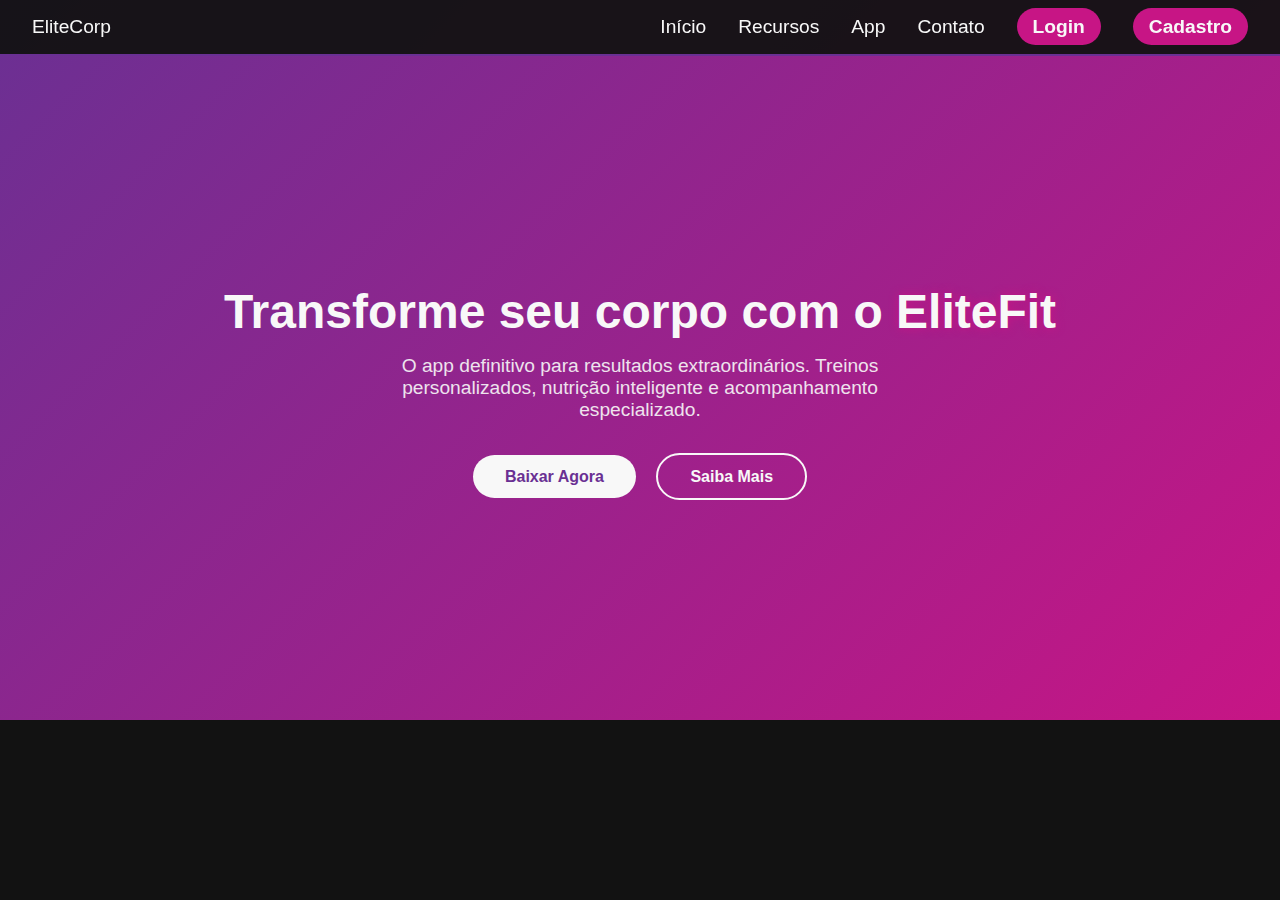
<file: index.html>
<!DOCTYPE html>
<html lang="pt-BR">
<head>
  <meta charset="UTF-8" />
  <meta name="viewport" content="width=device-width, initial-scale=1" />
  <title>EliteCorp - EliteFit App</title>
  <link rel="stylesheet" href="style.css" />
  <link rel="stylesheet" href="https://cdnjs.cloudflare.com/ajax/libs/font-awesome/6.4.0/css/all.min.css" />
</head>
<body>
  <!-- Header -->
  <header>
    EliteCorp
    <nav>
      <ul>
        <li><a href="index.html">Início</a></li>
        <li><a href="recursos.html">Recursos</a></li>
        <li><a href="app.html">App</a></li>
        <li><a href="contato.html">Contato</a></li>
        <li><a href="login.html" class="btn-login">Login</a></li>
        <li><a href="cadastro.html" class="btn-cadastro">Cadastro</a></li>
      </ul>
    </nav>
  </header>
  
  <!-- Modal de Cadastro -->
  <div id="cadastro-modal" class="modal">
    <div class="modal-content">
      <span id="close-cadastro" class="close-modal">&times;</span>
      <h2>Cadastro EliteFit</h2>
      <form id="cadastro-form">
        <label for="cadastro-email">Email</label>
        <input type="email" id="cadastro-email" placeholder="Digite seu email" required />
        <label for="cadastro-password">Senha</label>
        <input type="password" id="cadastro-password" placeholder="Digite sua senha" required />
        <button type="submit" class="btn-submit">Cadastrar</button>
      </form>
    </div>
  </div>

  <!-- Modal de Login -->
  <div id="login-modal" class="modal">
    <div class="modal-content">
      <span id="close-login" class="close-modal">&times;</span>
      <h2>Login EliteFit</h2>
      <form id="login-form">
        <label for="login-email">Email</label>
        <input type="email" id="login-email" placeholder="Digite seu email" required />
        <label for="login-password">Senha</label>
        <input type="password" id="login-password" placeholder="Digite sua senha" required />
        <button type="submit" class="btn-submit">Entrar</button>
      </form>
    </div>
  </div>

  <!-- Hero Section -->
  <section id="home" class="hero">
    <div class="hero-content">
      <h1>Transforme seu corpo com o <span>EliteFit</span></h1>
      <p>O app definitivo para resultados extraordinários. Treinos personalizados, nutrição inteligente e acompanhamento especializado.</p>
      <a href="#" class="btn-primary">Baixar Agora</a>
      <a href="recursos.html" class="btn-secondary">Saiba Mais</a>
    </div>
  </section>

  <!-- Scripts -->
  <script type="module" src="firebase.js"></script>
  <link rel="stylesheet" href="https://github.com/BrenoNalay/SiteElite.git">
</body>
</html>
</file>
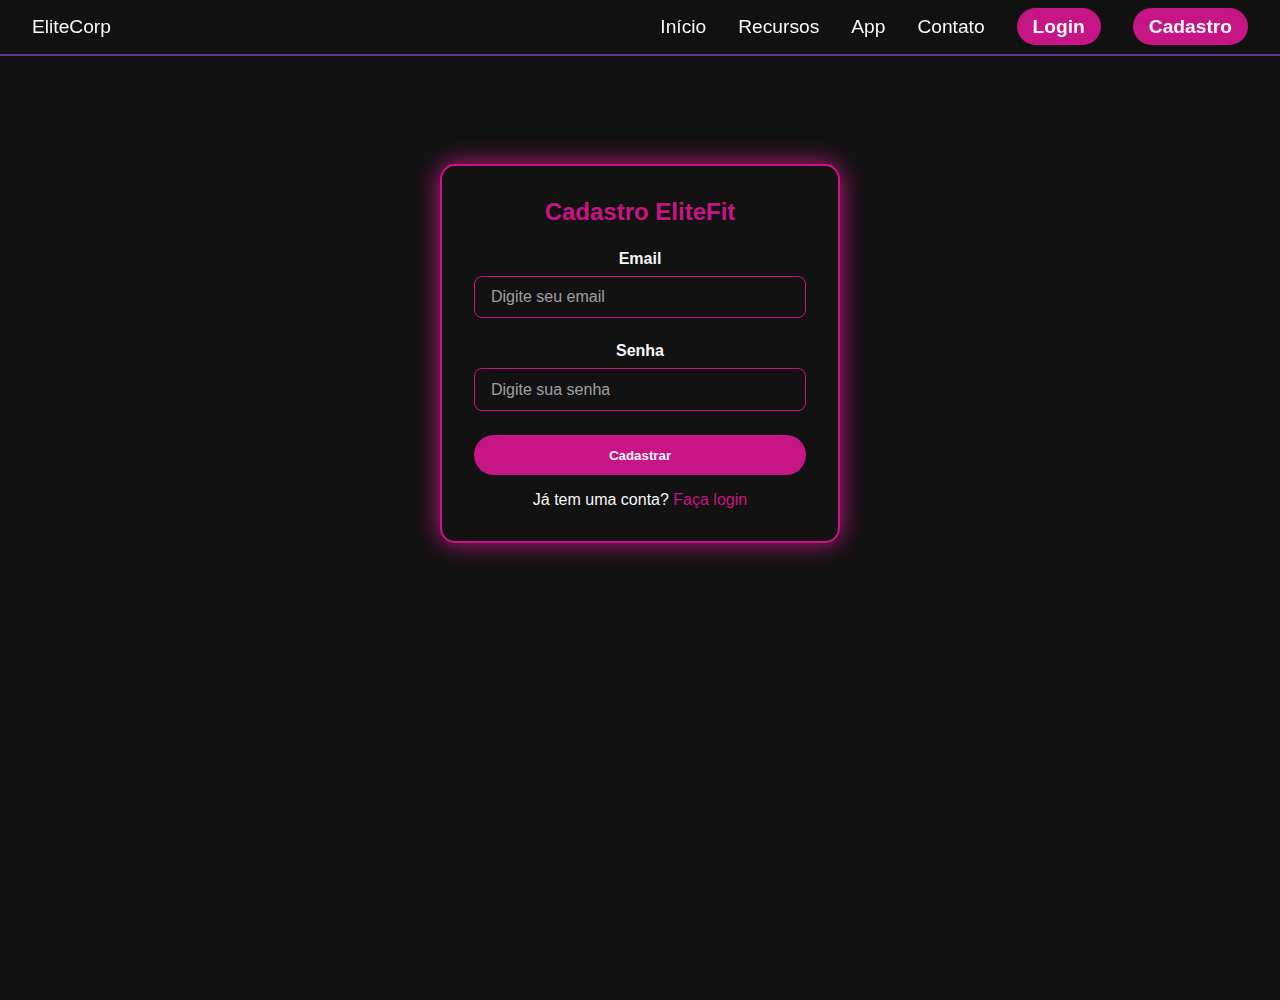
<file: cadastro.html>
<!DOCTYPE html>
<html lang="pt-BR">
<head>
  <meta charset="UTF-8" />
  <meta name="viewport" content="width=device-width, initial-scale=1" />
  <title>Cadastro - EliteFit</title>
  <link rel="stylesheet" href="style.css" />
  <link rel="stylesheet" href="https://cdnjs.cloudflare.com/ajax/libs/font-awesome/6.4.0/css/all.min.css" />
</head>
<body>
  <!-- Header -->
  <header>
    EliteCorp
    <nav>
      <ul>
        <li><a href="index.html">Início</a></li>
        <li><a href="recursos.html">Recursos</a></li>
        <li><a href="app.html">App</a></li>
        <li><a href="contato.html">Contato</a></li>
        <li><a href="login.html" class="btn-login">Login</a></li>
        <li><a href="cadastro.html" class="btn-cadastro">Cadastro</a></li>
      </ul>
    </nav>
  </header>

  <!-- Cadastro Page -->
  <section class="section" style="margin-top: 100px;">
    <div class="modal-content" style="margin: auto; box-shadow: 0 0 25px var(--pink);">
      <h2>Cadastro EliteFit</h2>
      <form id="cadastro-form">
        <label for="cadastro-email">Email</label>
        <input type="email" id="cadastro-email" placeholder="Digite seu email" required />
        <label for="cadastro-password">Senha</label>
        <input type="password" id="cadastro-password" placeholder="Digite sua senha" required />
        <button type="submit" class="btn-submit">Cadastrar</button>
      </form>
      <p style="text-align:center; margin-top:1rem;">
        Já tem uma conta? <a href="login.html" style="color:var(--pink); text-decoration:none;">Faça login</a>
      </p>
    </div>
  </section>

  <script type="module" src="firebase.js"></script>
</body>
</html>
</file>
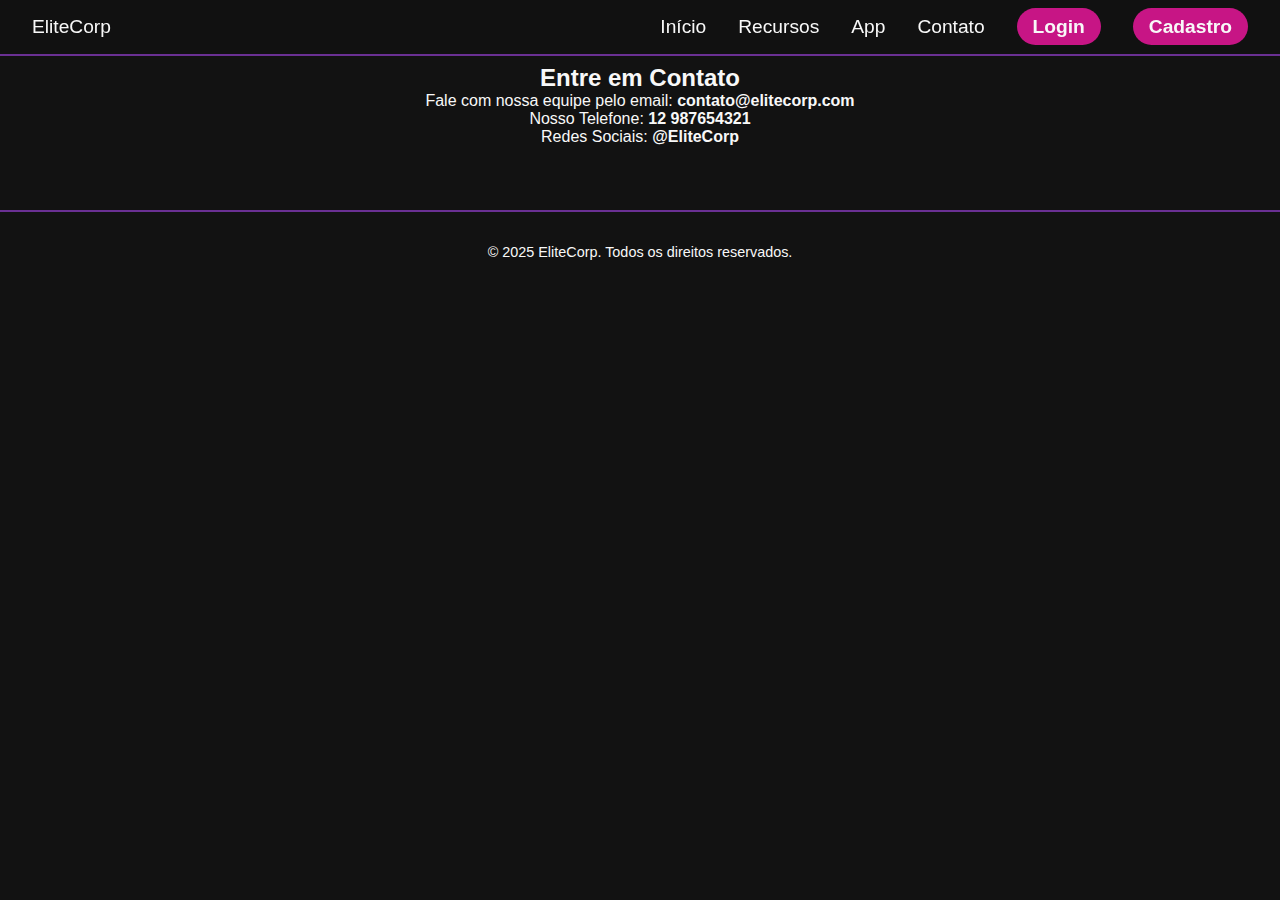
<file: contato.html>
<!DOCTYPE html>
<html lang="pt-BR">
<head>
  <meta charset="UTF-8" />
  <meta name="viewport" content="width=device-width, initial-scale=1" />
  <title>EliteCorp - Contato</title>
  <link rel="stylesheet" href="style.css" />
  <link rel="stylesheet" href="https://cdnjs.cloudflare.com/ajax/libs/font-awesome/6.4.0/css/all.min.css" />
</head>
<body>
  <!-- Header -->
  <header>
    EliteCorp
    <nav>
      <ul>
        <li><a href="index.html">Início</a></li>
        <li><a href="recursos.html">Recursos</a></li>
        <li><a href="app.html">App</a></li>
        <li><a href="contato.html">Contato</a></li>
        <li><a href="login.html" class="btn-login">Login</a></li>
        <li><a href="cadastro.html" class="btn-cadastro">Cadastro</a></li>
      </ul>
    </nav>
  </header>

  <!-- Modal de Cadastro -->
  <div id="cadastro-modal" class="modal">
    <div class="modal-content">
      <span id="close-cadastro" class="close-modal">&times;</span>
      <h2>Cadastro EliteFit</h2>
      <form id="cadastro-form">
        <label for="cadastro-email">Email</label>
        <input type="email" id="cadastro-email" placeholder="Digite seu email" required />
        <label for="cadastro-password">Senha</label>
        <input type="password" id="cadastro-password" placeholder="Digite sua senha" required />
        <button type="submit" class="btn-submit">Cadastrar</button>
      </form>
    </div>
  </div>

  <!-- Modal de Login -->
  <div id="login-modal" class="modal">
    <div class="modal-content">
      <span id="close-login" class="close-modal">&times;</span>
      <h2>Login EliteFit</h2>
      <form id="login-form">
        <label for="login-email">Email</label>
        <input type="email" id="login-email" placeholder="Digite seu email" required />
        <label for="login-password">Senha</label>
        <input type="password" id="login-password" placeholder="Digite sua senha" required />
        <button type="submit" class="btn-submit">Entrar</button>
      </form>
    </div>
  </div>

  <!-- Conteúdo da página Contato -->
  <section id="contato" class="section">
    <h2>Entre em Contato</h2>
    <p>Fale com nossa equipe pelo email: <strong>contato@elitecorp.com</strong></p>
    <p>Nosso Telefone: <strong>12 987654321</strong></p>
    <p>Redes Sociais: <strong>@EliteCorp</strong></p>
  </section>

  <!-- Footer -->
  <footer id="contact">
    <p>© 2025 EliteCorp. Todos os direitos reservados.</p>
  </footer>

  <!-- Scripts -->
  <script type="module" src="firebase.js"></script>
</body>
</html>
</file>
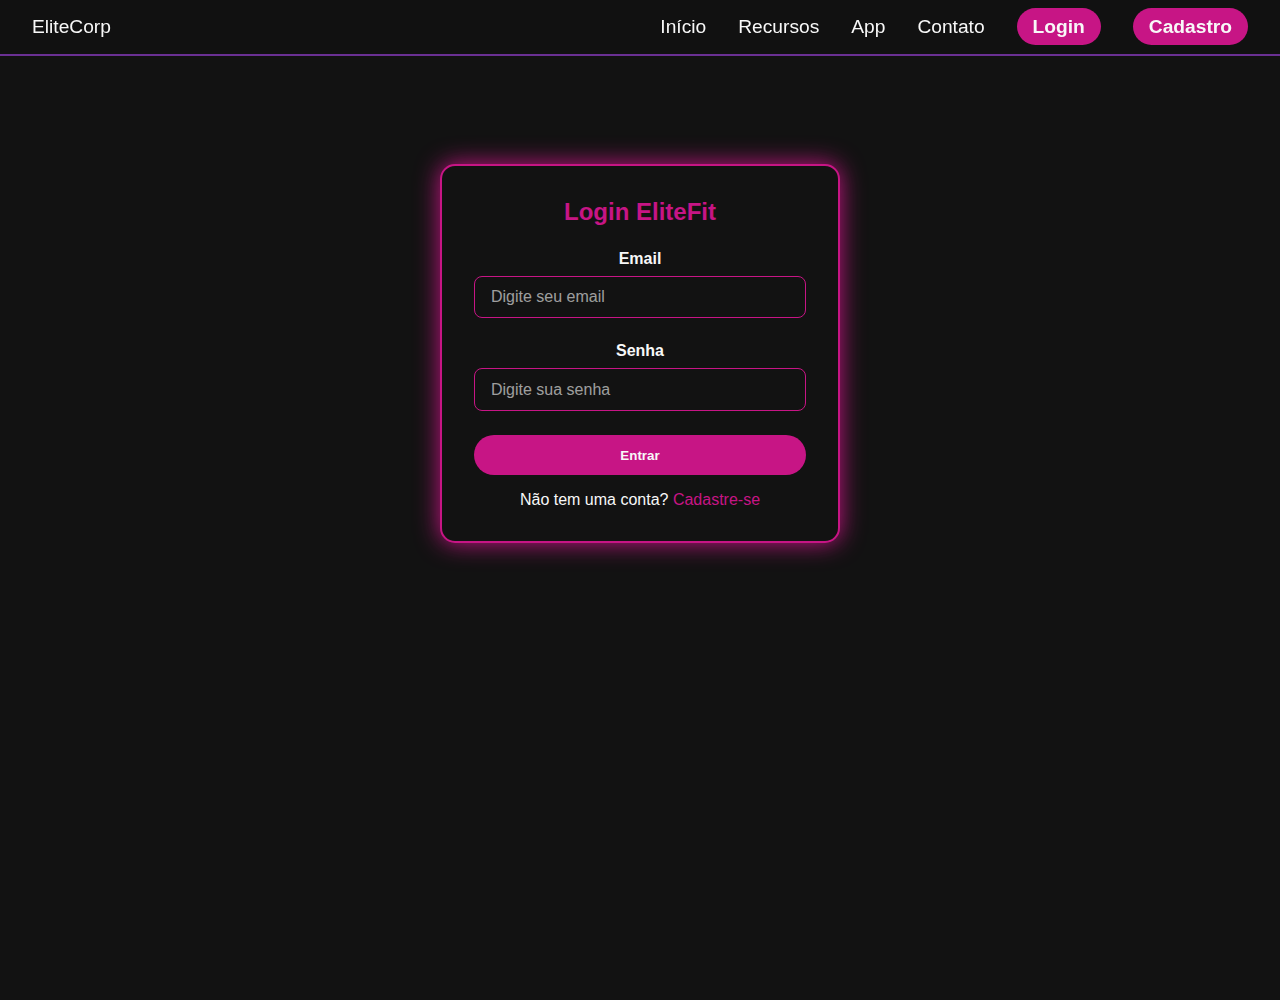
<file: login.html>
<!DOCTYPE html>
<html lang="pt-BR">
<head>
  <meta charset="UTF-8" />
  <meta name="viewport" content="width=device-width, initial-scale=1" />
  <title>Login - EliteFit</title>
  <link rel="stylesheet" href="style.css" />
  <link rel="stylesheet" href="https://cdnjs.cloudflare.com/ajax/libs/font-awesome/6.4.0/css/all.min.css" />
</head>
<body>
  <!-- Header -->
  <header>
    EliteCorp
    <nav>
      <ul>
        <li><a href="index.html">Início</a></li>
        <li><a href="recursos.html">Recursos</a></li>
        <li><a href="app.html">App</a></li>
        <li><a href="contato.html">Contato</a></li>
        <li><a href="login.html" class="btn-login">Login</a></li>
        <li><a href="cadastro.html" class="btn-cadastro">Cadastro</a></li>
      </ul>
    </nav>
  </header>

  <!-- Login Page -->
  <section class="section" style="margin-top: 100px;">
    <div class="modal-content" style="margin: auto; box-shadow: 0 0 25px var(--pink);">
      <h2>Login EliteFit</h2>
      <form id="login-form">
        <label for="login-email">Email</label>
        <input type="email" id="login-email" placeholder="Digite seu email" required />
        <label for="login-password">Senha</label>
        <input type="password" id="login-password" placeholder="Digite sua senha" required />
        <button type="submit" class="btn-submit">Entrar</button>
      </form>
      <p style="text-align:center; margin-top:1rem;">
        Não tem uma conta? <a href="cadastro.html" style="color:var(--pink); text-decoration:none;">Cadastre-se</a>
      </p>
    </div>
  </section>

  <script type="module" src="firebase.js"></script>
</body>
</html>
</file>
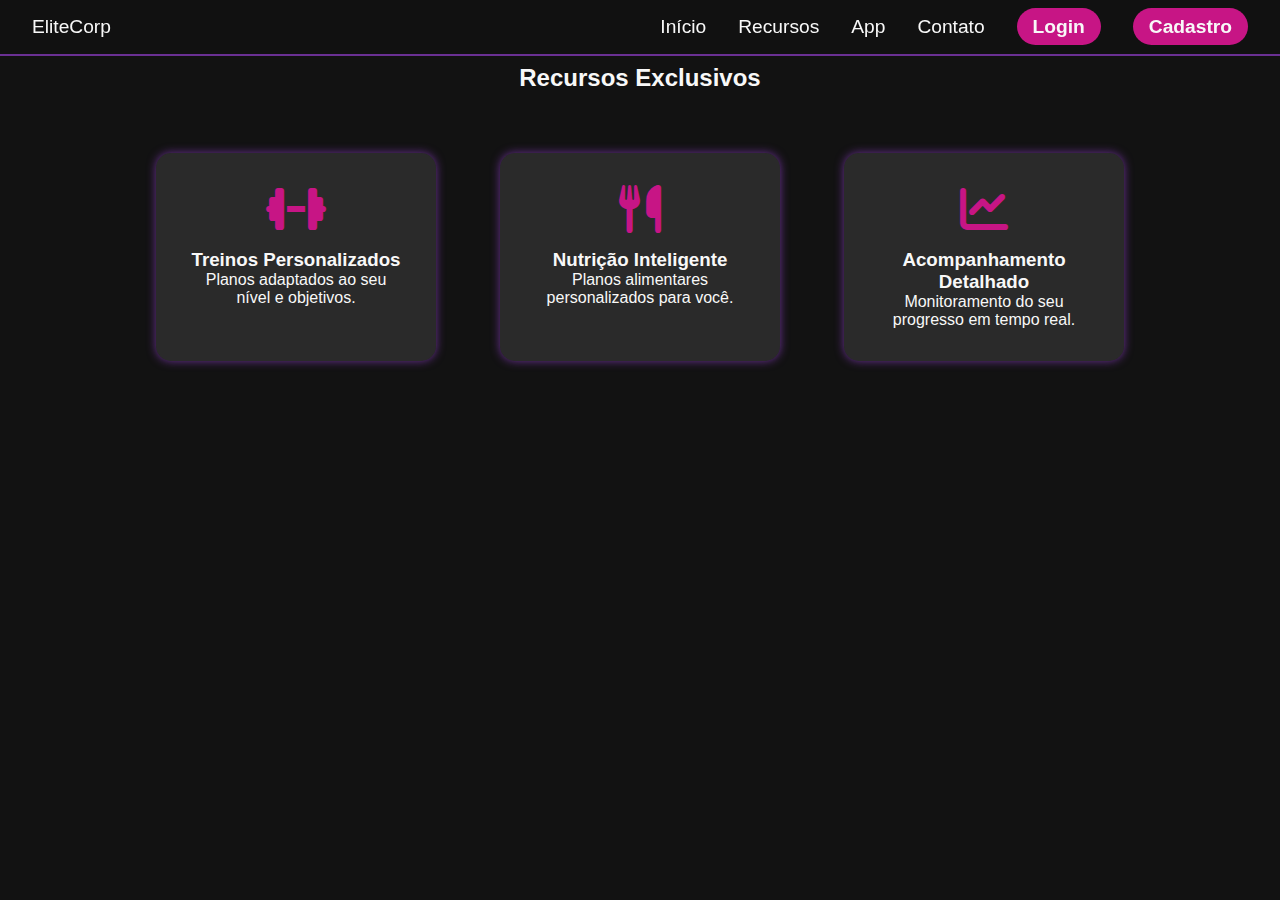
<file: recursos.html>
<!DOCTYPE html>
<html lang="pt-BR">
<head>
  <meta charset="UTF-8" />
  <meta name="viewport" content="width=device-width, initial-scale=1" />
  <title>EliteCorp - Recursos EliteFit</title>
  <link rel="stylesheet" href="style.css" />
  <link rel="stylesheet" href="https://cdnjs.cloudflare.com/ajax/libs/font-awesome/6.4.0/css/all.min.css" />
</head>
<body>
  <!-- Header -->
  <header>
    EliteCorp
    <nav>
      <ul>
        <li><a href="index.html">Início</a></li>
        <li><a href="recursos.html">Recursos</a></li>
        <li><a href="app.html">App</a></li>
        <li><a href="contato.html">Contato</a></li>
        <li><a href="login.html" class="btn-login">Login</a></li>
        <li><a href="cadastro.html" class="btn-cadastro">Cadastro</a></li>
      </ul>
    </nav>
  </header>

  <!-- Modal de Cadastro -->
  <div id="cadastro-modal" class="modal">
    <div class="modal-content">
      <span id="close-cadastro" class="close-modal">&times;</span>
      <h2>Cadastro EliteFit</h2>
      <form id="cadastro-form">
        <label for="cadastro-email">Email</label>
        <input type="email" id="cadastro-email" placeholder="Digite seu email" required />
        <label for="cadastro-password">Senha</label>
        <input type="password" id="cadastro-password" placeholder="Digite sua senha" required />
        <button type="submit" class="btn-submit">Cadastrar</button>
      </form>
    </div>
  </div>

  <!-- Modal de Login -->
  <div id="login-modal" class="modal">
    <div class="modal-content">
      <span id="close-login" class="close-modal">&times;</span>
      <h2>Login EliteFit</h2>
      <form id="login-form">
        <label for="login-email">Email</label>
        <input type="email" id="login-email" placeholder="Digite seu email" required />
        <label for="login-password">Senha</label>
        <input type="password" id="login-password" placeholder="Digite sua senha" required />
        <button type="submit" class="btn-submit">Entrar</button>
      </form>
    </div>
  </div>

  <!-- Features Section -->
  <section id="features" class="section">
    <h2>Recursos Exclusivos</h2>
    <div class="features-grid">
      <div class="feature-card">
        <i class="fas fa-dumbbell icon"></i>
        <h3>Treinos Personalizados</h3>
        <p>Planos adaptados ao seu nível e objetivos.</p>
      </div>
      <div class="feature-card">
        <i class="fas fa-utensils icon"></i>
        <h3>Nutrição Inteligente</h3>
        <p>Planos alimentares personalizados para você.</p>
      </div>
      <div class="feature-card">
        <i class="fas fa-chart-line icon"></i>
        <h3>Acompanhamento Detalhado</h3>
        <p>Monitoramento do seu progresso em tempo real.</p>
      </div>
    </div>
  </section>

  <!-- Scripts -->
  <script type="module" src="firebase.js"></script>
</body>
</html>
</file>
<file: style.css>
/* Variáveis de cor */
:root {
  --black: #121212;
  --purple: #6a3093;
  --pink: #c71585;
  --white: #f8f8f8;
}

/* Reset básico */
* {
  margin: 0;
  padding: 0;
  box-sizing: border-box;
  font-family: 'Segoe UI', Tahoma, Geneva, Verdana, sans-serif;
}

body {
  background-color: var(--black);
  color: var(--white);
  min-height: 100vh;
}

/* Header */
header {
  font-size: larger;
  font: optional;
  position: fixed;
  top: 0;
  width: 100%;
  background: rgba(18, 18, 18, 0.95);
  display: flex;
  justify-content: space-between;
  align-items: center;
  padding: 1rem 2rem;
  border-bottom: 2px solid var(--purple);
  z-index: 1000;
}
nav ul {
  list-style: none;
  display: flex;
  gap: 2rem;
}

nav ul.active {
  display: block;
  position: absolute;
  top: 60px;
  right: 2rem;
  background: var(--black);
  padding: 1rem 2rem;
  border-radius: 8px;
  box-shadow: 0 0 10px var(--pink);
  flex-direction: column;
}

nav a {
  color: var(--white);
  text-decoration: none;
  font-weight: 500;
  transition: color 0.3s;
}

nav a:hover {
  color: var(--pink);
}

.btn-login {
  background: var(--pink);
  border: none;
  padding: 0.5rem 1rem;
  border-radius: 20px;
  color: var(--white);
  cursor: pointer;
  font-weight: 600;
  transition: background 0.3s;
}

.btn-cadastro {
   background: var(--pink);
  border: none;
  padding: 0.5rem 1rem;
  border-radius: 20px;
  color: var(--white);
  cursor: pointer;
  font-weight: 600;
  transition: background 0.3s;
}

.btn-login:hover {
  background: var(--purple);
}

.mobile-menu-btn {
  display: none;
  background: none;
  border: none;
  color: var(--white);
  font-size: 1.5rem;
  cursor: pointer;
}

/* Hero */
.hero {
  padding: 8rem 2rem 4rem;
  text-align: center;
  background: linear-gradient(135deg, var(--purple), var(--pink));
  min-height: 80vh;
  display: flex;
  flex-direction: column;
  justify-content: center;
}

.hero h1 {
  font-size: 3rem;
  margin-bottom: 1rem;
}

.hero h1 span {
  color: var(--white);
  text-shadow: 0 0 10px var(--pink);
}

.hero p {
  font-size: 1.2rem;
  margin-bottom: 2rem;
  opacity: 0.9;
  max-width: 600px;
  margin-left: auto;
  margin-right: auto;
}

.btn-primary,
.btn-secondary {
  padding: 0.8rem 2rem;
  border-radius: 30px;
  font-weight: 600;
  text-decoration: none;
  margin: 0 0.5rem;
  display: inline-block;
  transition: all 0.3s;
}

.btn-primary {
  background: var(--white);
  color: var(--purple);
}

.btn-primary:hover {
  background: var(--pink);
  color: var(--white);
}

.btn-secondary {
  background: transparent;
  border: 2px solid var(--white);
  color: var(--white);
}

.btn-secondary:hover {
  background: var(--white);
  color: var(--purple);
}

/* Section */
.section {
  padding: 4rem 2rem;
  text-align: center;
}

.section h1 {
  font-size: 2.5rem;
  margin-bottom: 2rem;
  color: var(--pink);
}

/* Features Grid */
.features-grid {
  display: flex;
  justify-content: center;
  flex-wrap: wrap;
  gap: 4rem;
  padding-top: 5%;
}

.feature-card {
  background: rgba(255, 255, 255, 0.1);
  border-radius: 15px;
  padding: 2rem;
  width: 280px;
  box-shadow: 0 0 10px var(--purple);
  transition: transform 0.3s;
}

.feature-card:hover {
  transform: translateY(-10px);
  box-shadow: 0 0 20px var(--pink);
}

.feature-card .icon {
  font-size: 3rem;
  color: var(--pink);
  margin-bottom: 1rem;
}

/* Footer */
footer {
  background: var(--black);
  text-align: center;
  padding: 2rem;
  border-top: 2px solid var(--purple);
  color: var(--white);
  font-size: 0.9rem;
}

/* Modal */
.modal {
  display: none;
  position: fixed;
  inset: 0;
  background: rgba(0,0,0,0.8);
  justify-content: center;
  align-items: center;
  z-index: 2000;
}

.modal-content {
  background: var(--black);
  padding: 2rem;
  border-radius: 15px;
  width: 90%;
  max-width: 400px;
  box-shadow: 0 0 20px var(--pink);
  position: relative;
  border: 2px solid var(--pink);
  color: var(--white);
}

.close-modal {
  position: absolute;
  top: 15px;
  right: 15px;
  font-size: 1.5rem;
  cursor: pointer;
  color: var(--pink);
  transition: color 0.3s;
}

.close-modal:hover {
  color: var(--purple);
}

.modal-content h2 {
  margin-bottom: 1.5rem;
  text-align: center;
  color: var(--pink);
}

.modal-content label {
  display: block;
  margin-bottom: 0.5rem;
  font-weight: 600;
}

.modal-content input {
  width: 100%;
  padding: 0.7rem 1rem;
  margin-bottom: 1.5rem;
  border-radius: 8px;
  border: 1px solid var(--pink);
  background: transparent;
  color: var(--white);
  font-size: 1rem;
}

.modal-content input::placeholder {
  color: rgba(255,255,255,0.6);
}

.btn-submit {
  width: 100%;
  padding: 0.8rem;
  background: var(--pink);
  border: none;
  border-radius: 30px;
  color: var(--white);
  font-weight: 700;
  cursor: pointer;
  transition: background 0.3s;
}

.btn-submit:hover {
  background: var(--purple);
}

/* Responsivo */
@media (max-width: 768px) {
  nav ul {
    display: none;
    flex-direction: column;
    background: var(--black);
    position: absolute;
    top: 60px;
    right: 2rem;
    padding: 1rem 2rem;
    border-radius: 8px;
    box-shadow: 0 0 10px var(--pink);
  }

  .mobile-menu-btn {
    display: block;
  }

  .features-grid {
    flex-direction: column;
    align-items: center;
  }

  .hero h1 {
    font-size: 2rem;
  };
}
</file>
